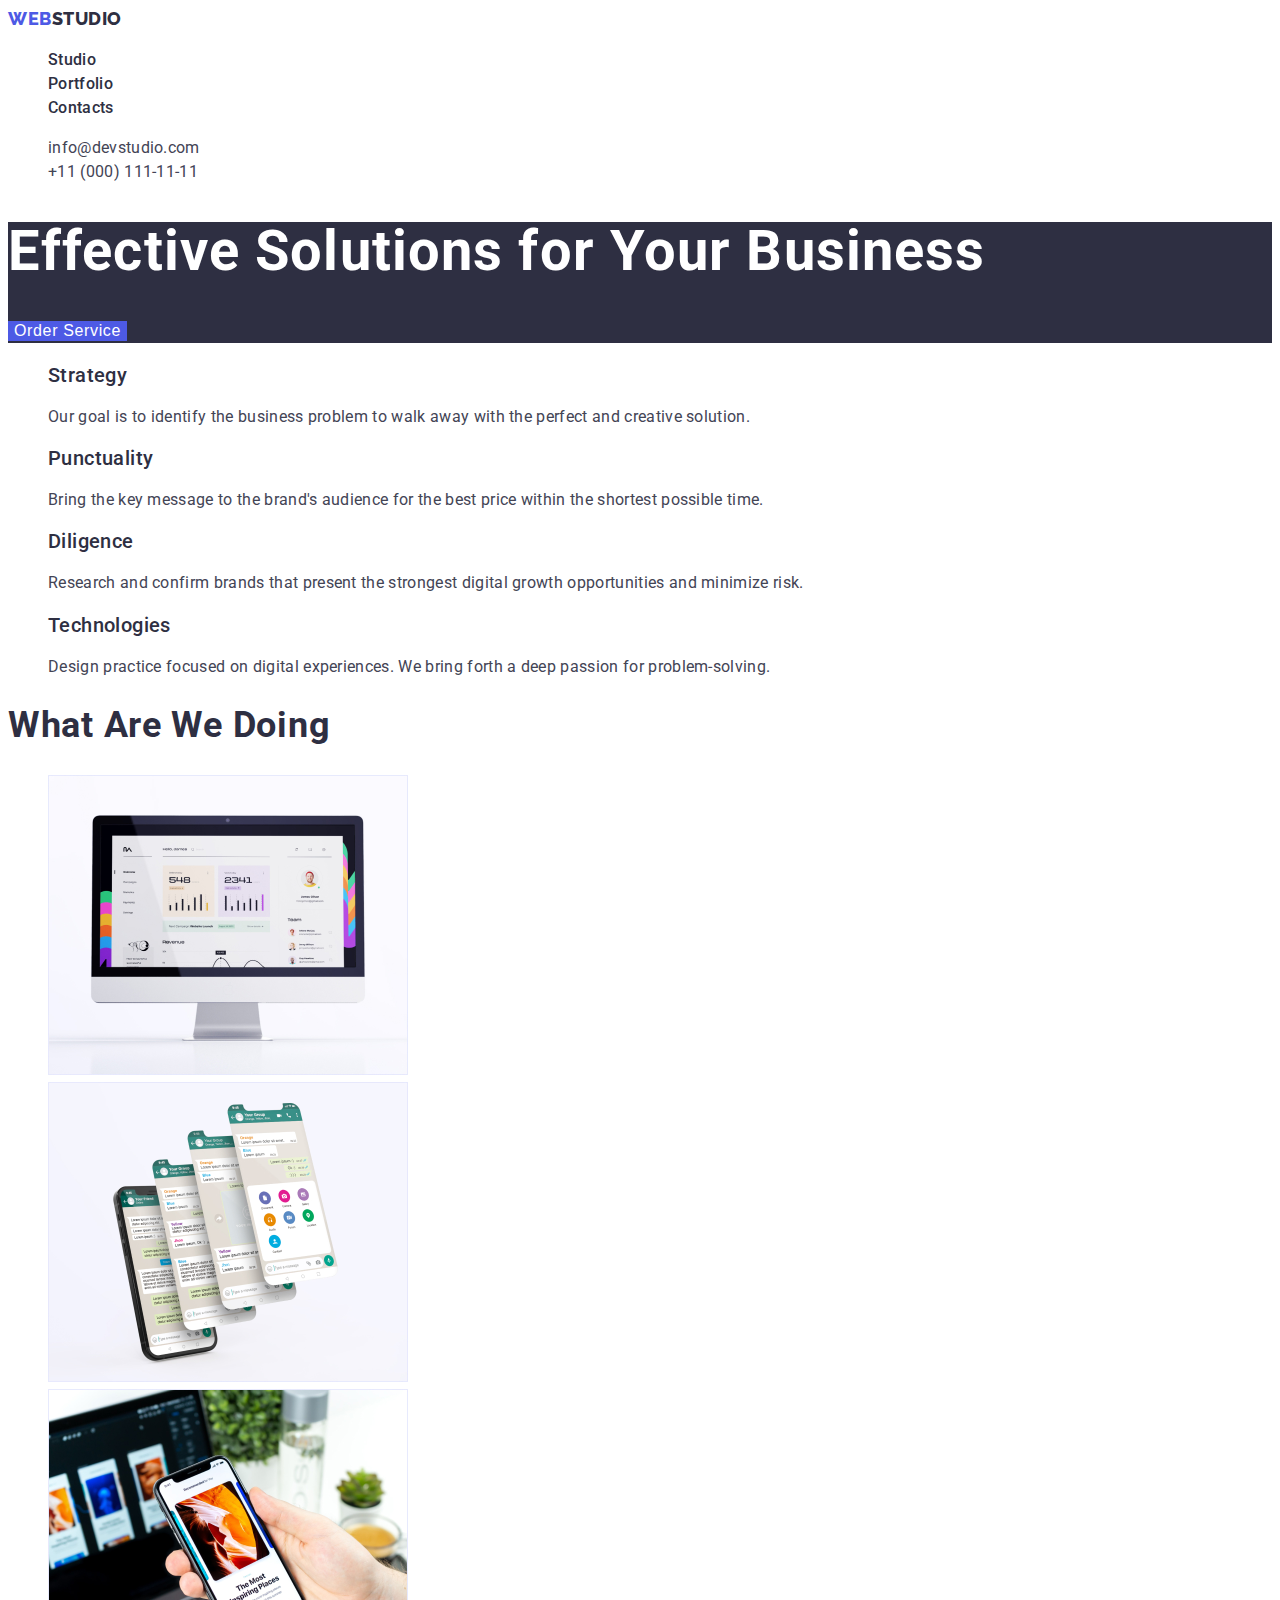
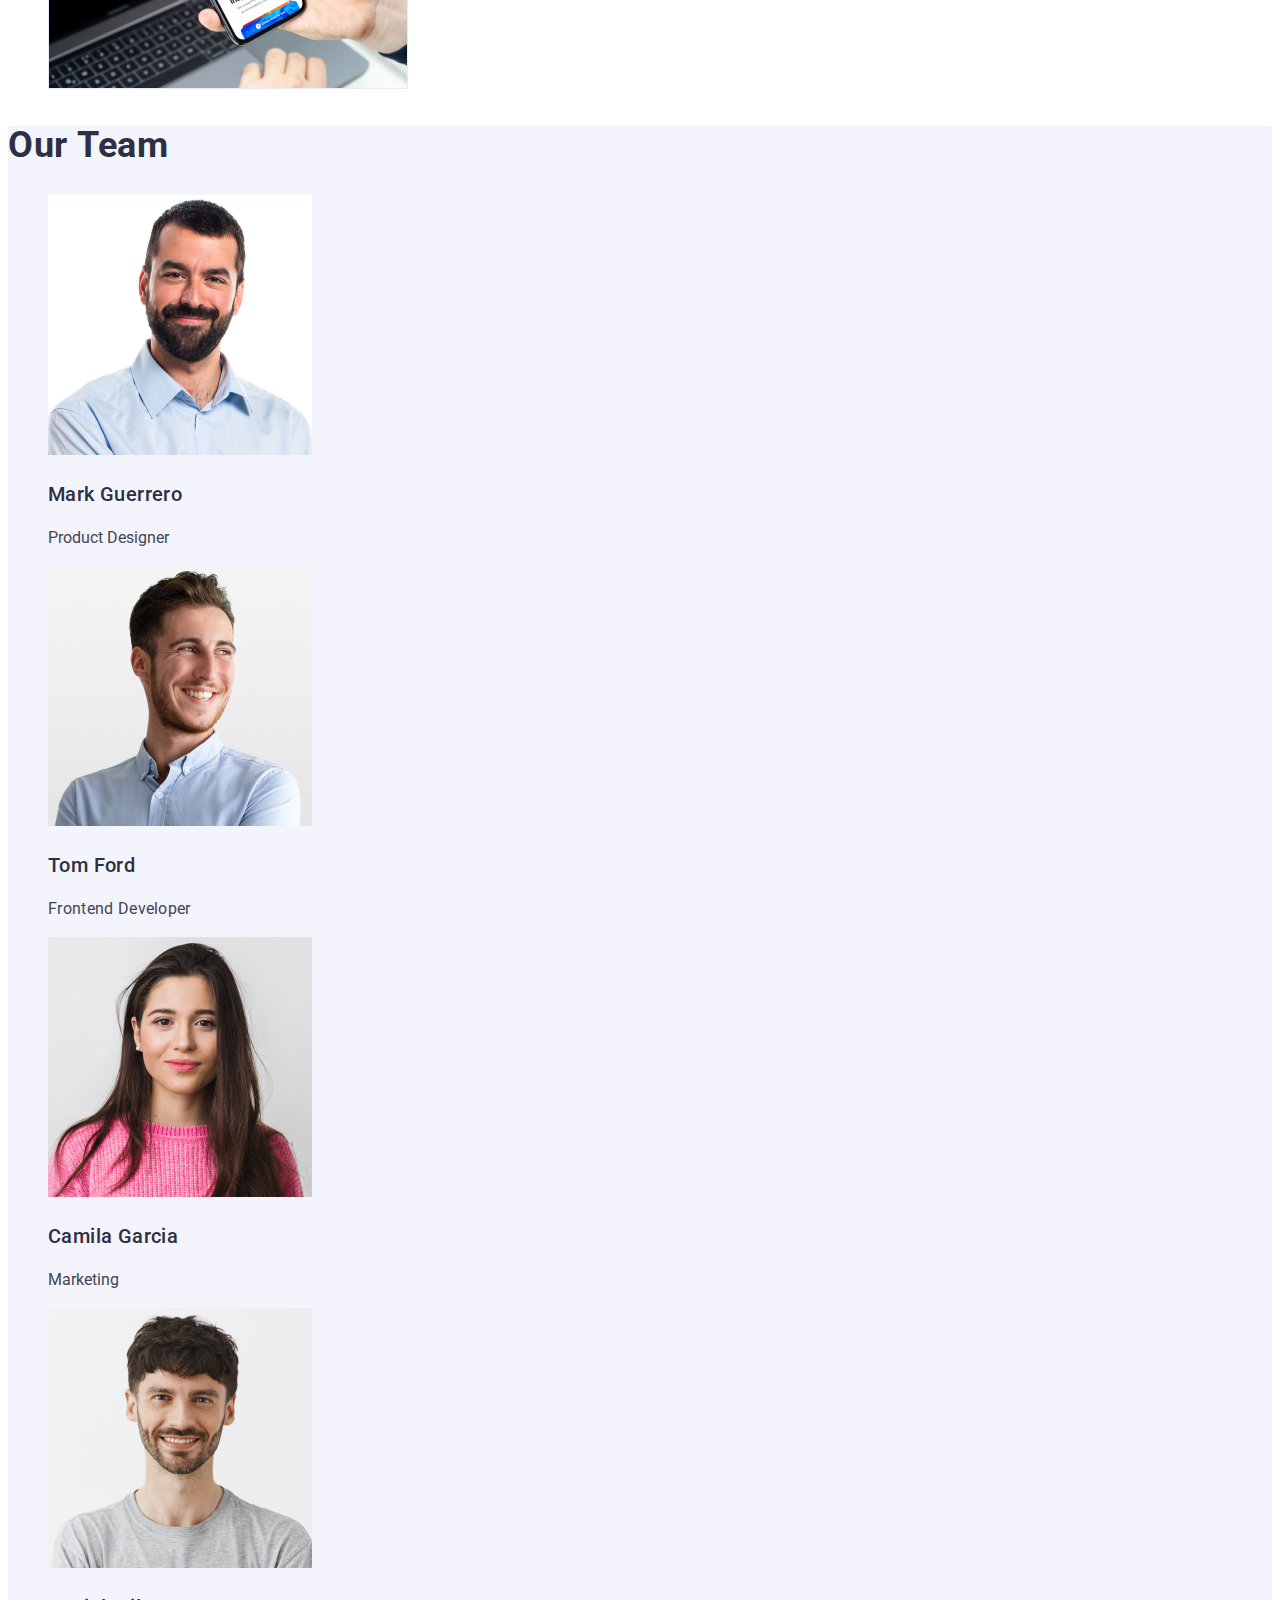
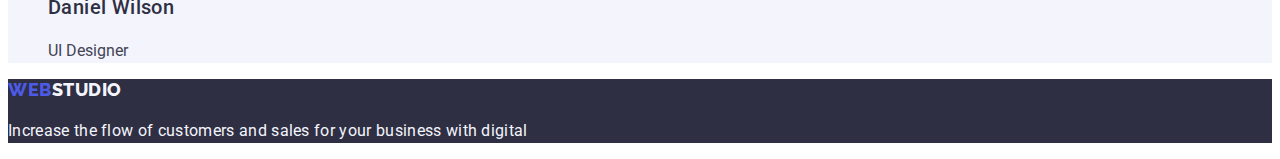
<file: index.html>
<!DOCTYPE html>
<html lang="en">
  <head>
    <meta charset="UTF-8" />
    <meta name="viewport" content="width=device-width, initial-scale=1.0" />
    <link
      href="https://fonts.googleapis.com/css2?family=Raleway:wght@800&family=Roboto:wght@400;500;700;900&display=swap"
      rel="stylesheet"
    />
    <link rel="stylesheet" href="./css/styles.css" />
    <title>Web Studio</title>
  </head>
  <body>
    <header>
      <nav>
        <a href="./index.html" class="logo"
          ><span class="logo-color">WEB</span>STUDIO</a
        >
        <ul>
          <li><a href="./index.html" class="nav-item">Studio</a></li>
          <li><a href="./portfolio.html" class="nav-item">Portfolio</a></li>
          <li><a href="#" class="nav-item">Contacts</a></li>
        </ul>
      </nav>
      <address>
        <ul>
          <li>
            <a href="mailto:info@devstudio.com" class="contacts-info"
              >info@devstudio.com</a
            >
          </li>
          <li>
            <a href="tel:+110001111111" class="contacts-info"
              >+11 (000) 111-11-11</a
            >
          </li>
        </ul>
      </address>
    </header>
    <main>
      <section class="order-service">
        <h1 class="order-service-title">
          Effective Solutions for Your Business
        </h1>
        <button type="button" class="order-service-btn">Order Service</button>
      </section>
      <section class="features">
        <h2 class="visually-hidden">Features</h2>
        <ul>
          <li>
            <h3 class="element-title">Strategy</h3>
            <p class="features-text">
              Our goal is to identify the business problem to walk away with the
              perfect and creative solution.
            </p>
          </li>
          <li>
            <h3 class="element-title">Punctuality</h3>
            <p class="features-text">
              Bring the key message to the brand's audience for the best price
              within the shortest possible time.
            </p>
          </li>
          <li>
            <h3 class="element-title">Diligence</h3>
            <p class="features-text">
              Research and confirm brands that present the strongest digital
              growth opportunities and minimize risk.
            </p>
          </li>
          <li>
            <h3 class="element-title">Technologies</h3>
            <p class="features-text">
              Design practice focused on digital experiences. We bring forth a
              deep passion for problem-solving.
            </p>
          </li>
        </ul>
      </section>
      <section>
        <h2 class="section-title">What Are We Doing</h2>
        <ul>
          <li>
            <img
              src="./images/img1.jpg"
              alt="image of a computer monitor"
              width="360"
              height="300"
            />
          </li>
          <li>
            <img
              src="./images/img2.jpg"
              alt="image of phone screens"
              width="360"
              height="300"
            />
          </li>
          <li>
            <img
              src="./images/img3.jpg"
              alt="phone in hand image"
              width="360"
              height="300"
            />
          </li>
        </ul>
      </section>
      <section class="team">
        <h2 class="section-title">Our Team</h2>
        <ul>
          <li>
            <img
              src="./images/team_img3.jpg"
              alt="male employee"
              width="264"
              height="260"
            />
            <h3 class="element-title">Mark Guerrero</h3>
            <p>Product Designer</p>
          </li>
          <li>
            <img
              src="./images/team_img2.jpg"
              alt="male employee"
              width="264"
              height="260"
            />
            <h3 class="element-title">Tom Ford</h3>
            <p class="team-text">Frontend Developer</p>
          </li>
          <li>
            <img
              src="./images/team_img1.jpg"
              alt="female employee"
              width="264"
              height="260"
            />
            <h3 class="element-title">Camila Garcia</h3>
            <p>Marketing</p>
          </li>
          <li>
            <img
              src="./images/team_img.jpg"
              alt="male employee"
              width="264"
              height="260"
            />
            <h3 class="element-title">Daniel Wilson</h3>
            <p>UI Designer</p>
          </li>
        </ul>
      </section>
    </main>
    <footer class="footer">
      <a href="./index.html" class="logo"
        ><span class="logo-color">WEB</span
        ><span class="logo-white">STUDIO</span></a
      >
      <p class="footer-text">
        Increase the flow of customers and sales for your business with digital
      </p>
    </footer>
  </body>
</html>
</file>
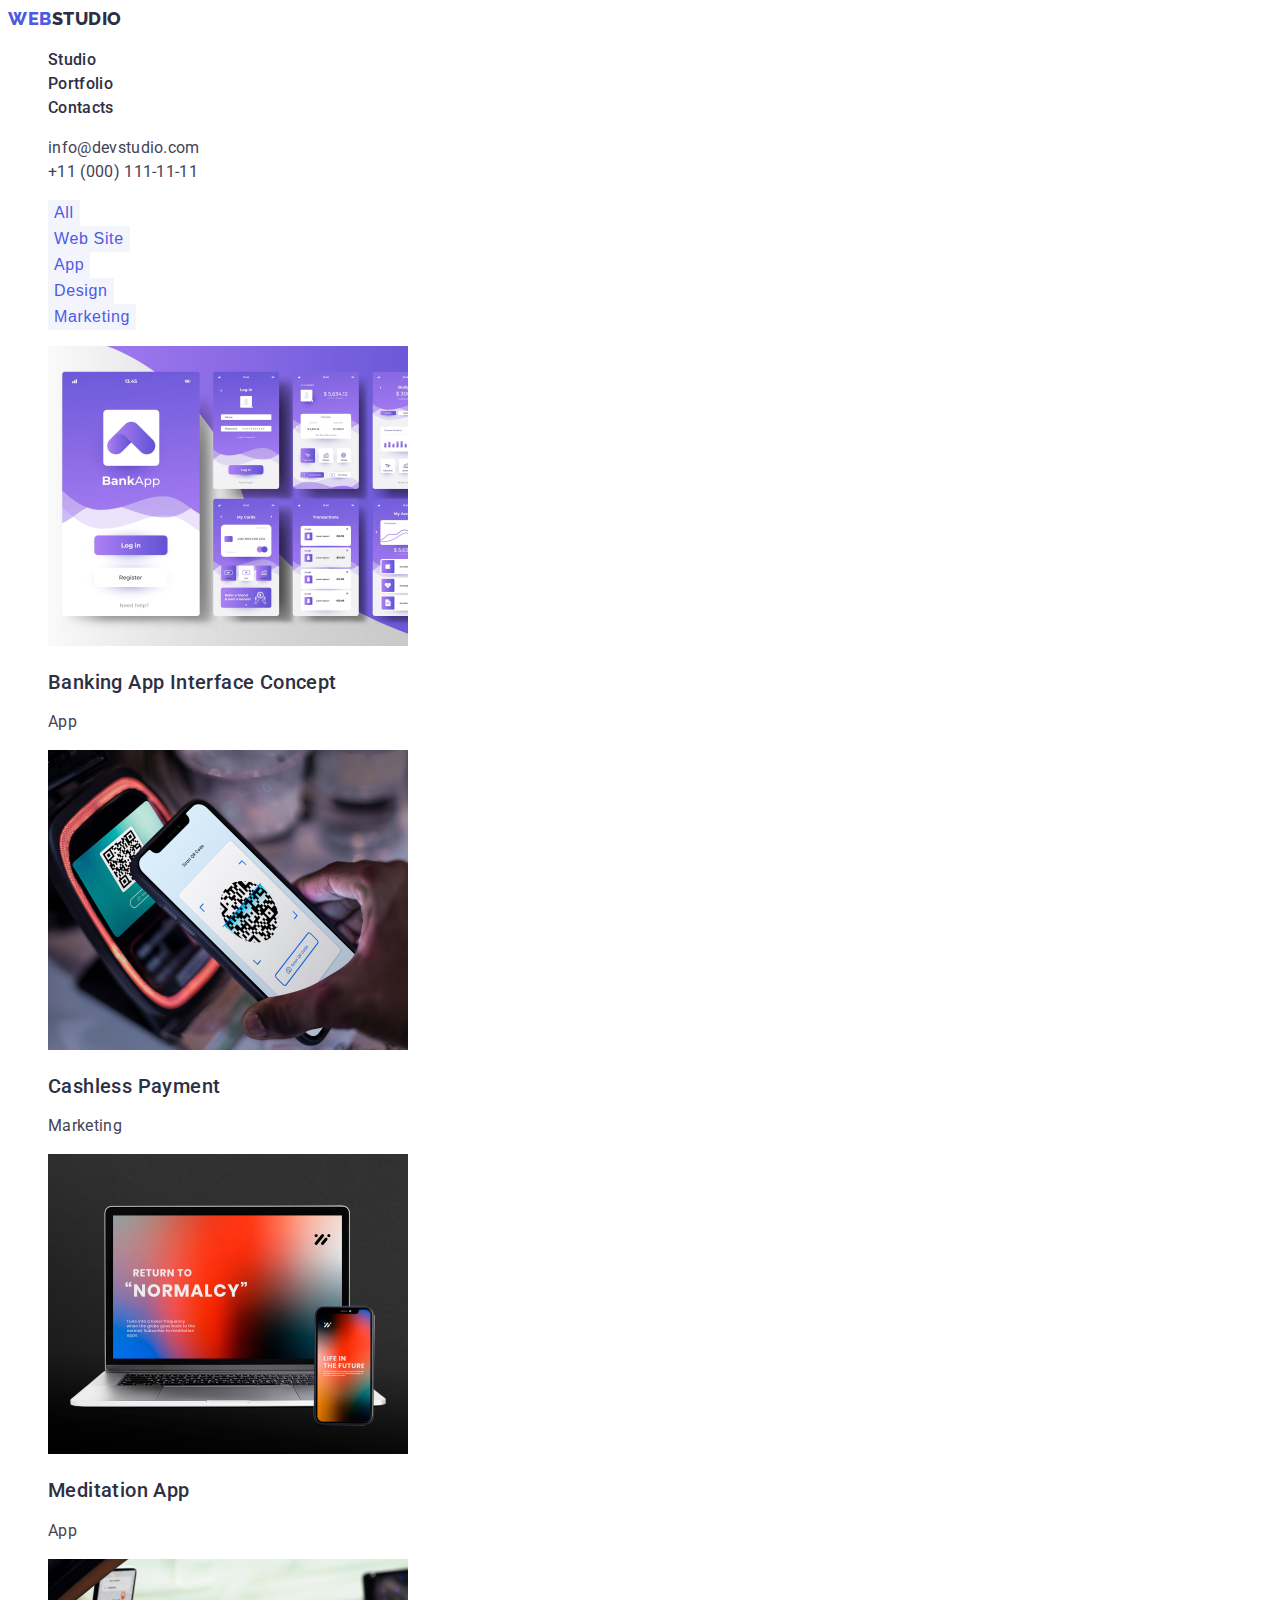
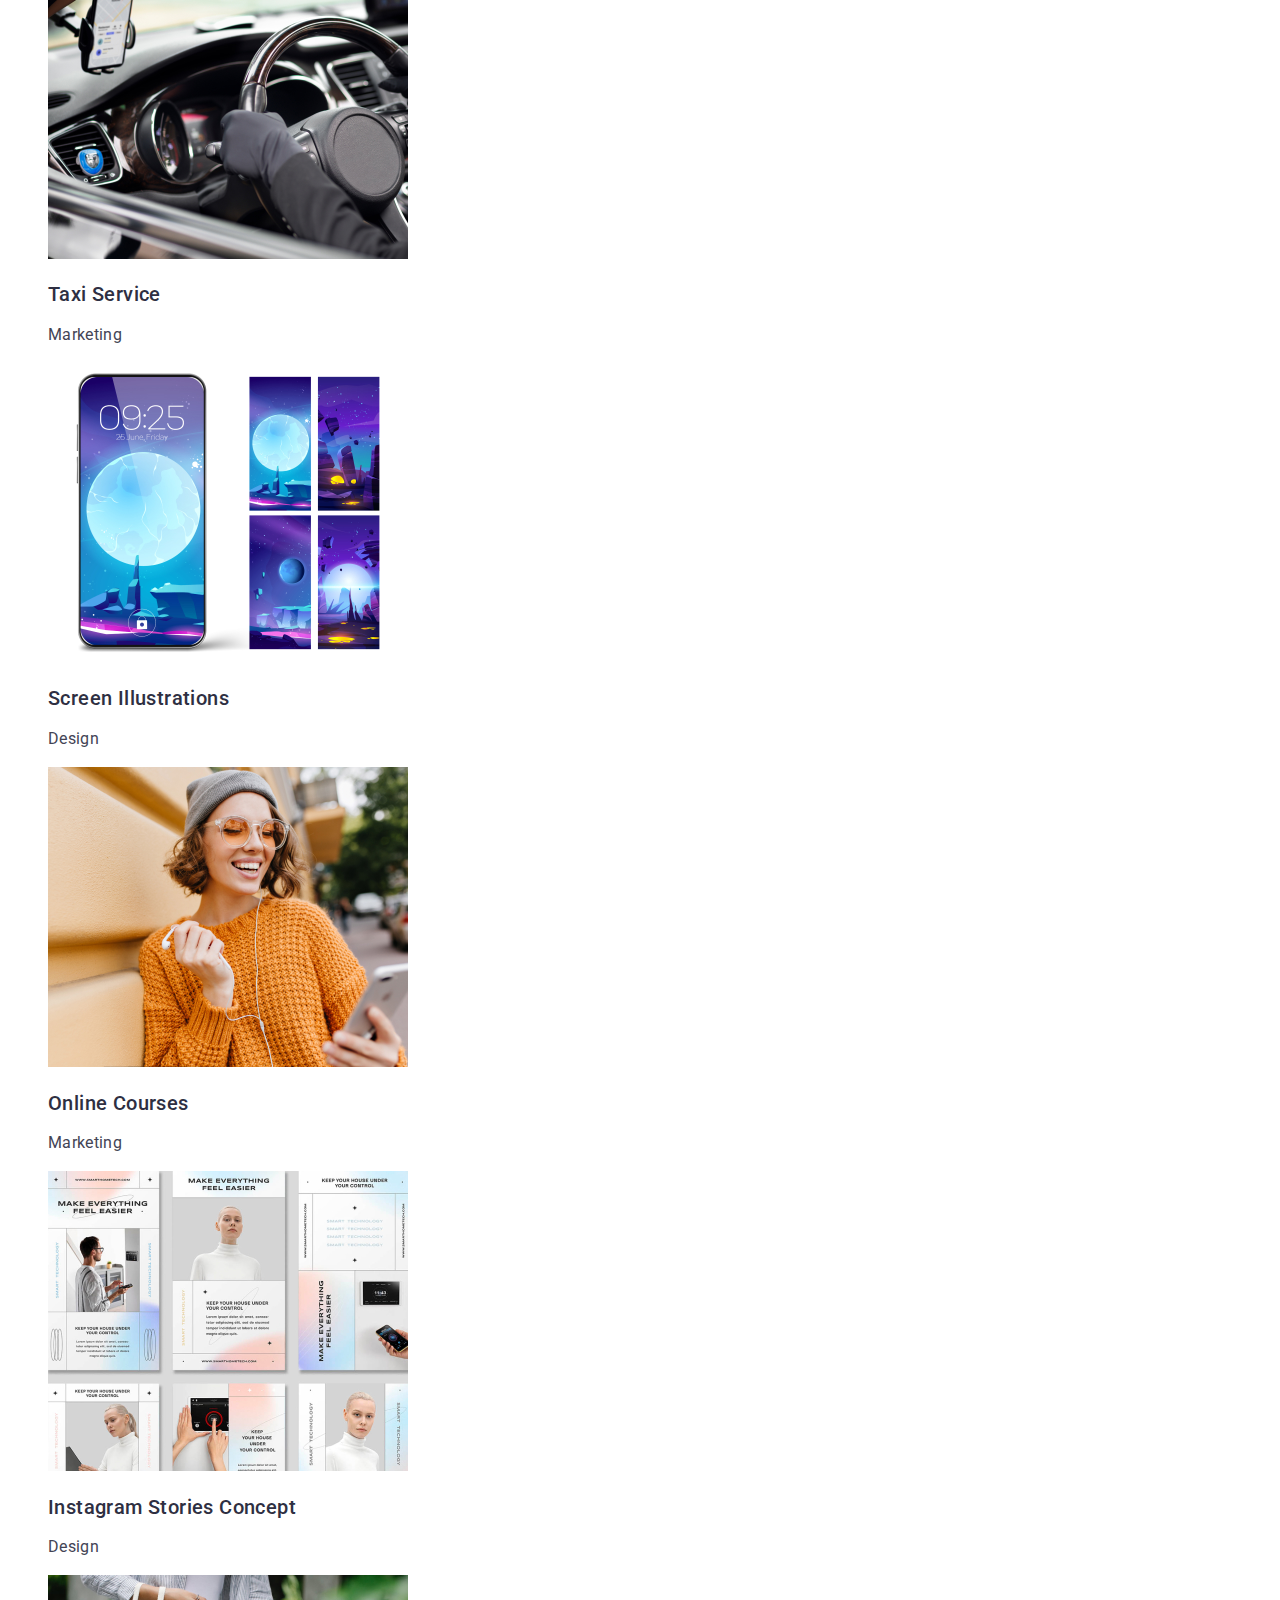
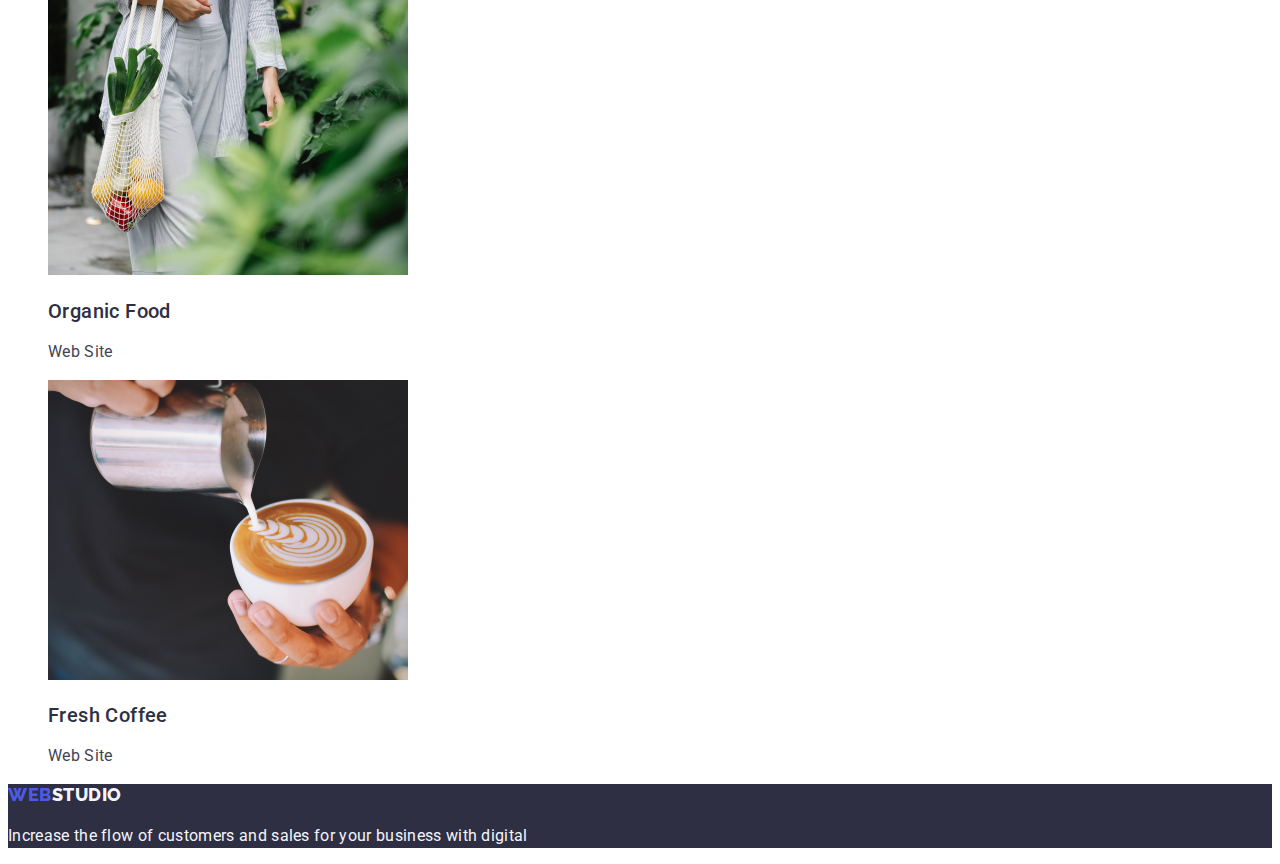
<file: portfolio.html>
<!DOCTYPE html>
<html lang="en">
  <head>
    <meta charset="UTF-8" />
    <meta name="viewport" content="width=device-width, initial-scale=1.0" />
    <link
      href="https://fonts.googleapis.com/css2?family=Raleway:wght@800&family=Roboto:wght@400;500;700;900&display=swap"
      rel="stylesheet"
    />
    <link rel="stylesheet" href="./css/styles.css" />
    <title>Web Studio</title>
  </head>
  <body>
    <header>
      <nav>
        <a href="./index.html" class="logo"
          ><span class="logo-color">WEB</span>STUDIO</a
        >
        <ul>
          <li><a href="./index.html" class="nav-item">Studio</a></li>
          <li><a href="./portfolio.html" class="nav-item">Portfolio</a></li>
          <li><a href="#" class="nav-item">Contacts</a></li>
        </ul>
      </nav>
      <address>
        <ul>
          <li>
            <a href="mailto:info@devstudio.com" class="contacts-info"
              >info@devstudio.com</a
            >
          </li>
          <li>
            <a href="tel:+110001111111" class="contacts-info"
              >+11 (000) 111-11-11</a
            >
          </li>
        </ul>
      </address>
    </header>
    <main>
      <h1 class="visually-hidden">Works</h1>
      <section class="works">
        <ul>
          <li><button type="button" class="works-btn">All</button></li>
          <li><button type="button" class="works-btn">Web Site</button></li>
          <li><button type="button" class="works-btn">App</button></li>
          <li><button type="button" class="works-btn">Design</button></li>
          <li><button type="button" class="works-btn">Marketing</button></li>
        </ul>
        <ul>
          <li>
            <a href="#">
              <img
                src="./images/portf_img1.jpg"
                alt="app template"
                width="360"
                height="300"
              />
              <h2 class="element-title">Banking App Interface Concept</h2>
              <p class="works-text">App</p>
            </a>
          </li>
          <li>
            <a href="#">
              <img
                src="./images/portf_img2.jpg"
                alt="payment scanning qr code"
                width="360"
                height="300"
              />
              <h2 class="element-title">Cashless Payment</h2>
              <p class="works-text">Marketing</p>
            </a>
          </li>
          <li>
            <a href="#">
              <img
                src="./images/portf_img3.jpg"
                alt="laptop and phone"
                width="360"
                height="300"
              />
              <h2 class="element-title">Meditation App</h2>
              <p class="works-text">App</p>
            </a>
          </li>
          <li>
            <a href="#">
              <img
                src="./images/portf_img4.jpg"
                alt="phone in the car"
                width="360"
                height="300"
              />
              <h2 class="element-title">Taxi Service</h2>
              <p class="works-text">Marketing</p>
            </a>
          </li>
          <li>
            <a href="#">
              <img
                src="./images/portf_img5.jpg"
                alt="wallpapers for phone"
                width="360"
                height="300"
              />
              <h2 class="element-title">Screen Illustrations</h2>
              <p class="works-text">Design</p>
            </a>
          </li>
          <li>
            <a href="#">
              <img
                src="./images/portf_img6.jpg"
                alt="girl listening music using headphones"
                width="360"
                height="300"
              />
              <h2 class="element-title">Online Courses</h2>
              <p class="works-text">Marketing</p>
            </a>
          </li>
          <li>
            <a href="#">
              <img
                src="./images/portf_img7.jpg"
                alt="instagram screens concept"
                width="360"
                height="300"
              />
              <h2 class="element-title">Instagram Stories Concept</h2>
              <p class="works-text">Design</p>
            </a>
          </li>
          <li>
            <a href="#">
              <img
                src="./images/portf_img8.jpg"
                alt="vegetables in the bag"
                width="360"
                height="300"
              />
              <h2 class="element-title">Organic Food</h2>
              <p class="works-text">Web Site</p>
            </a>
          </li>
          <li>
            <a href="#">
              <img
                src="./images/portf_img9.jpg"
                alt="making coffee"
                width="360"
                height="300"
              />
              <h2 class="element-title">Fresh Coffee</h2>
              <p class="works-text">Web Site</p>
            </a>
          </li>
        </ul>
      </section>
    </main>
    <footer class="footer">
      <a href="./index.html" class="logo"
        ><span class="logo-color">WEB</span
        ><span class="logo-white">STUDIO</span></a
      >
      <p class="footer-text">
        Increase the flow of customers and sales for your business with digital
      </p>
    </footer>
  </body>
</html>
</file>
<file: css/styles.css>
:root {
    --primary-brand-color: #4D5AE5;
    --pressed-state-color: #404BBF;
    --dark-color: #2E2F42;
    --success-color: #31D0AA;
    --text-color: #434455;
    --subtle-text-color: #8E8F99;
    --accent-color: #E7E9FC;
    --light-color: #F4F4FD;
    --modal-overlay-color: #2E2F42;
    --hero-bg-color: #2E2F42;
    --white-bg-color: #FFFFFF;
    --modal-bg-color: #FCFCFC;
}


body {
    font-family: 'Roboto', sans-serif;
    font-size: 16px;
    color: var(--text-color);
    background-color: var(--white-bg-color);
    line-height: 1.5;
}

a {
    text-decoration: none;
    color: var(--text-color)
  }

ul, ol {
    list-style-type: none;
}

address {
    font-style: normal;
}

button {
    border: none;
    cursor: pointer;
}

.logo {
    font-family: 'Raleway', sans-serif;
    font-weight: 800;
    font-size: 18px;
    color: var(--dark-color);
    line-height: 21px;
    letter-spacing: 0.03em;
}

.logo-color {
    color: var(--primary-brand-color);
}

.nav-item {
    line-height: 24px;
    letter-spacing: 0.02em;
    font-weight: 500;
    color: var(--dark-color);
}

.nav-item:hover,
.nav-item:focus {
    color: var(--pressed-state-color);
}

.contacts-info {
    line-height: 1.5;
    letter-spacing: 0.02em;
}

.contacts-info:hover,
.contacts-info:focus {
    color: var(--pressed-state-color);
}

.order-service {
    background-color: var(--dark-color);
}

.order-service-title {
    font-size: 56px;
    font-weight: 700;
    line-height: 1.07;
    letter-spacing: 0.02em;
    color: var(--white-bg-color);
}

.order-service-btn {
    color: var(--white-bg-color);
    font-size: 16px;
    letter-spacing: 0.04em;
    background-color: var(--primary-brand-color);
}

.order-service-btn:hover,
.order-service-btn:focus {
    background-color: var(--pressed-state-color);
}

.visually-hidden {
    position: absolute;
    width: 1px;
    height: 1px;
    margin: -1px;
    padding: 0;
    overflow: hidden;
    clip: rect(0, 0, 0, 0);
    border: 0;
}

.element-title {
    font-size: 20px;
    font-weight: 500;
    color: var(--dark-color);
    line-height: 1.2;
    letter-spacing: 0.02em;
}

.works-text {
    line-height: 1.5;
    letter-spacing: 0.02em;
}

.team-text {
    line-height: 1.5;
    letter-spacing: 0.02em;
    color: var(--text-color);
}

.features-text {
    color: var(--text-color);
    line-height: 1.2;
    letter-spacing: 0.02em;
}

.section-title {
    font-size: 36px;
    color: var(--dark-color);
    line-height: 1.1;
    letter-spacing: 0.02em;
}

.team {
    background-color: var(--light-color);
}

.footer {
    background-color: var(--dark-color);
}

.logo-white {
    color: var(--light-color);
}

.footer-text {
    color: var(--light-color);
    line-height: 1.5;
    letter-spacing: 0.02em;
}

.works-btn {
    color: var(--primary-brand-color);
    background-color: var(--light-color);
    font-size: 16px;
    line-height: 1.5;
    letter-spacing: 0.04em;
}

.works-btn:hover,
.works-btn:focus {
    color: var(--white-bg-color);
    background-color: var(--pressed-state-color);
}
</file>
